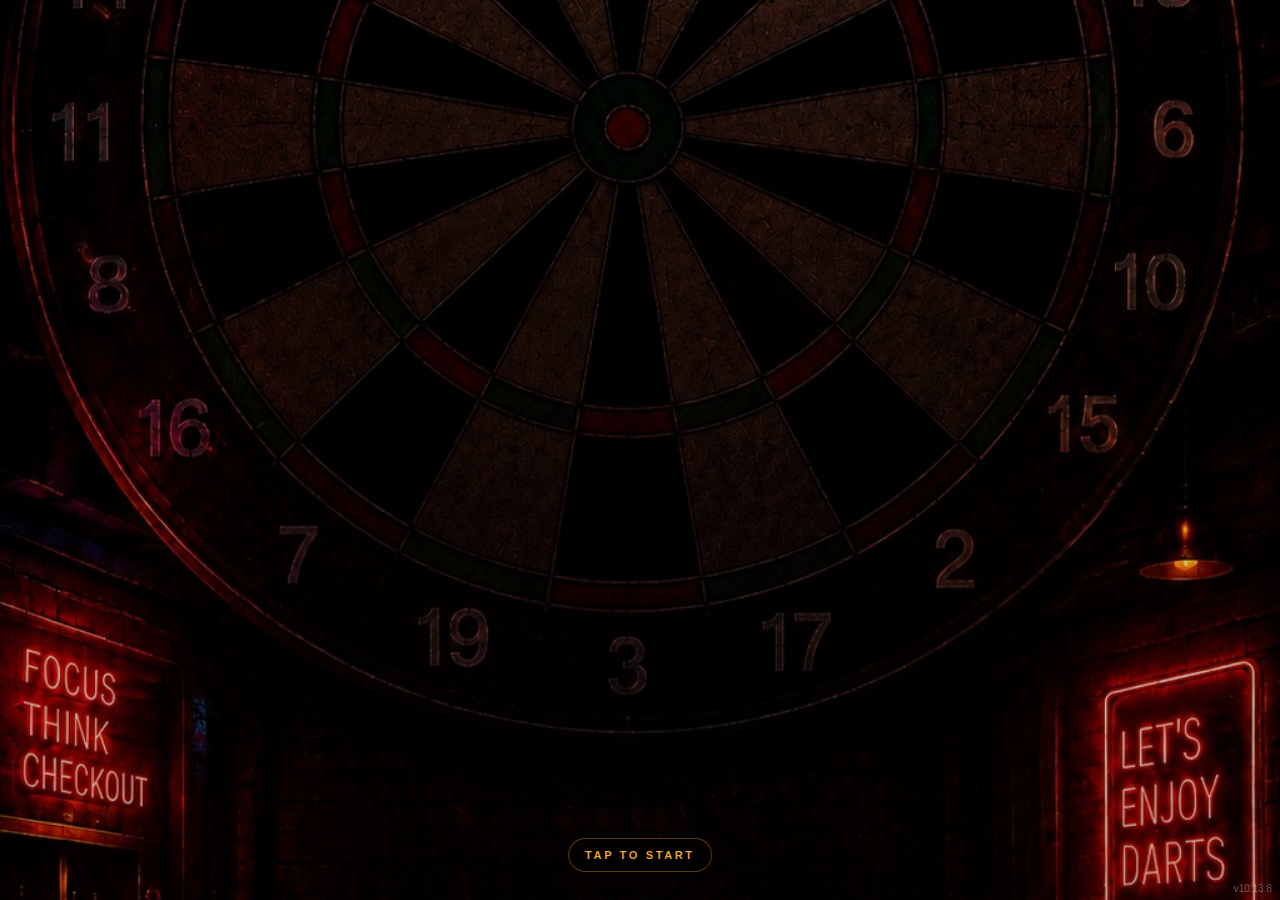
<file: index.html>
<!doctype html>
<html lang="ja">
<head>
<meta charset="utf-8">
<meta name="viewport" content="width=device-width,initial-scale=1,viewport-fit=cover,user-scalable=no">
<meta name="theme-color" content="#101014">
<meta name="apple-mobile-web-app-capable" content="yes">
<meta name="apple-mobile-web-app-title" content="OUT MASTER">
<link rel="manifest" href="manifest.json?v=10138">
<link rel="apple-touch-icon" href="icon-192.png">
<title>OUT MASTER v10.13.8</title>
<!-- v10.13.8 bull hardfix: green bull and red bull both return BULL=50 -->
<style>
*{box-sizing:border-box}
html,body{
  margin:0;
  height:100%;
  overflow:hidden;
  font-family:-apple-system,BlinkMacSystemFont,"Segoe UI",sans-serif;
  background:#09090d;
  color:#fff;
  -webkit-tap-highlight-color:transparent;
  -webkit-user-select:none;
  user-select:none;
}
button{font-family:inherit;touch-action:manipulation}
.screen{
  position:fixed;
  inset:0;
  display:flex;
  align-items:center;
  justify-content:center;
  transition:.36s ease;
}
.hide{
  opacity:0;
  pointer-events:none;
  transform:scale(1.02);
}
.bgOnly{
  position:absolute;
  inset:0;
  background:
    linear-gradient(180deg, rgba(0,0,0,.02), rgba(0,0,0,.24)),
    url("./assets/menu-bg.jpg") center/cover no-repeat;
}
.tapHint{
  position:absolute;
  left:50%;
  bottom:calc(28px + env(safe-area-inset-bottom));
  transform:translateX(-50%);
  z-index:2;
  padding:10px 16px;
  border:1px solid rgba(255,176,32,.35);
  border-radius:999px;
  background:rgba(0,0,0,.22);
  color:#ffb020;
  font-size:11px;
  letter-spacing:.24em;
  font-weight:900;
  animation:blink 1.3s infinite;
  backdrop-filter:blur(6px);
}
@keyframes blink{50%{opacity:.35}}

.menuOverlay{
  position:absolute;
  inset:0;
  background:
    linear-gradient(180deg, rgba(0,0,0,.16), rgba(0,0,0,.70)),
    url("./assets/menu-bg.jpg") center/cover no-repeat;
}
.menuOverlay::after{
  content:"";
  position:absolute;
  inset:0;
  background:radial-gradient(circle at center, rgba(0,0,0,.02), rgba(0,0,0,.54) 78%);
}
.menuPanel{
  position:relative;
  z-index:2;
  width:min(92vw,430px);
  display:flex;
  flex-direction:column;
  gap:13px;
  margin-top:clamp(120px, 22vh, 230px);
}
.logo{
  text-align:center;
  margin-bottom:20px;
  text-shadow:0 0 24px rgba(255,140,0,.8);
}
.logo .out{
  font-size:clamp(54px,16vw,100px);
  font-weight:1000;
  line-height:.88;
  color:#ff9d00;
}
.logo .master{
  font-size:clamp(50px,14vw,90px);
  font-weight:1000;
  line-height:.9;
  color:#fff3e4;
}
.menuBtn{
  position:relative;
  border:1px solid rgba(255,255,255,.42);
  background:rgba(12,12,16,.62);
  color:#fff4e8;
  backdrop-filter:blur(6px);
  border-radius:18px;
  min-height:74px;
  padding:14px 18px 14px 82px;
  text-align:left;
  box-shadow:0 12px 36px rgba(0,0,0,.35), inset 0 0 18px rgba(255,255,255,.03);
}
.menuBtn:active{transform:translateY(1px) scale(.99)}
.menuBtn.primary{
  border-color:rgba(255,176,32,.9);
  background:linear-gradient(180deg, rgba(255,153,0,.42), rgba(80,34,0,.62));
  box-shadow:0 0 28px rgba(255,153,0,.35), 0 14px 42px rgba(0,0,0,.45);
}
.menuIcon{
  position:absolute;
  left:20px;
  top:50%;
  transform:translateY(-50%);
  width:42px;
  height:42px;
  display:flex;
  align-items:center;
  justify-content:center;
  font-size:30px;
}
.menuTitle{
  display:block;
  font-size:26px;
  line-height:1;
  font-weight:1000;
  letter-spacing:.03em;
}
.menuSub{
  display:block;
  margin-top:7px;
  font-size:12px;
  color:#d8c3aa;
  font-weight:700;
}
.versionTiny{
  position:absolute;
  right:14px;
  bottom:calc(8px + env(safe-area-inset-bottom));
  z-index:3;
  color:rgba(255,255,255,.52);
  font-size:10px;
  letter-spacing:.12em;
  font-weight:800;
  text-shadow:0 1px 4px rgba(0,0,0,.9);
}

.boardScreen{
  background:#101014;
  justify-content:flex-start;
  padding:8px;
  overflow:hidden;
}
.boardShell{
  height:100dvh;
  width:100%;
  max-width:560px;
  display:grid;
  grid-template-rows:auto auto 1fr;
  gap:7px;
}
.card{
  background:#1b1b22;
  border:1px solid #30303a;
  border-radius:16px;
  padding:8px;
  width:100%;
  min-height:0;
}
.top{
  display:grid;
  grid-template-columns:1fr 1fr 1fr;
  gap:6px;
}
.infoLabel{color:#aaa;font-size:10px;text-align:center}
.infoValue{font-size:14px;font-weight:900;text-align:center;margin-top:2px}
.score{
  font-size:50px;
  font-weight:1000;
  text-align:center;
  color:#ffb020;
  line-height:.95;
}
.score.bad{color:#ef4444}
.status{
  min-height:22px;
  text-align:center;
  font-size:13px;
  font-weight:900;
  margin-top:4px;
}
.good{color:#22c55e}.bad{color:#ef4444}
.boardWrap{
  min-height:0;
  display:flex;
  flex-direction:column;
  align-items:center;
  justify-content:center;
  gap:7px;
}
svg{
  width:min(94vw, min(520px, 58dvh));
  max-height:58dvh;
  height:auto;
  display:block;
  overflow:visible;
}
.seg{cursor:pointer;stroke:#111;stroke-width:.55}
.black{fill:#242424}.white{fill:#ececec}.red{fill:#d84835}.green{fill:#2e8b57}
.label{
  font-size:10px;
  fill:#f5f5f5;
  text-anchor:middle;
  dominant-baseline:middle;
  font-weight:900;
  pointer-events:none;
}
.noout{
  width:78px;
  height:78px;
  border-radius:50%;
  border:5px solid #5a0f0f;
  background:radial-gradient(circle at 30% 30%, #ff6b6b, #c62828 70%);
  color:#fff;
  font-size:12px;
  font-weight:900;
  box-shadow:0 10px 24px rgba(0,0,0,.5);
}
.miniTop{display:flex;gap:7px;margin-bottom:7px}
.miniTop button{
  flex:1;
  border:0;
  border-radius:12px;
  padding:9px 8px;
  background:#2d2d36;
  color:white;
  font-weight:900;
  font-size:12px;
}
.miniTop .primary{background:#ffb020;color:#1a1200}
.perfectOverlay{
  position:fixed;
  inset:0;
  display:flex;
  align-items:center;
  justify-content:center;
  pointer-events:none;
  opacity:0;
  z-index:9999;
}
.perfectOverlay.show{animation:perfectPop .9s ease-out forwards}
.perfectBox{
  text-align:center;
  padding:22px 26px;
  border-radius:28px;
  background:rgba(0,0,0,.78);
  border:1px solid rgba(255,176,32,.45);
  box-shadow:0 0 48px rgba(255,176,32,.35);
}
.perfectBig{font-size:38px;font-weight:1000;color:#ffb020}
.perfectSmall{margin-top:7px;font-size:16px;font-weight:900}
.resultCard{
  position:fixed;
  inset:env(safe-area-inset-top) 8px env(safe-area-inset-bottom) 8px;
  z-index:30;
  display:flex;
  align-items:center;
  justify-content:center;
  background:rgba(0,0,0,.68);
  backdrop-filter:blur(8px);
}
.resultInner{
  width:min(92vw,420px);
  background:#1b1b22;
  border:1px solid #444451;
  border-radius:22px;
  padding:18px;
  box-shadow:0 18px 70px rgba(0,0,0,.55);
  text-align:center;
}
.bigResult{
  font-size:34px;
  font-weight:950;
  color:#ffb020;
  margin:8px 0;
}
@keyframes perfectPop{
  0%{opacity:0;transform:scale(.7)}
  12%{opacity:1;transform:scale(1.08)}
  70%{opacity:1;transform:scale(1)}
  100%{opacity:0;transform:scale(1.1)}
}
@media(max-height:760px){
  .menuPanel{margin-top:112px}
  .menuBtn{min-height:64px}
  .menuTitle{font-size:23px}
  .logo{display:none}
}
@media(max-width:390px){
  .menuPanel{margin-top:118px}
  .menuTitle{font-size:23px}
  .menuBtn{padding-left:72px}
  .menuIcon{left:18px}
}

.keyActive{
  outline:3px solid #ffb020!important;
  box-shadow:0 0 22px rgba(255,176,32,.55)!important;
  transform:translateY(1px) scale(.97);
}


.inputGuide{
  min-height:22px;
  text-align:center;
  color:#d8c3aa;
  font-size:12px;
  font-weight:900;
  letter-spacing:.04em;
  margin-top:2px;
}
.holdActive{
  outline:3px solid #ffb020!important;
  box-shadow:0 0 24px rgba(255,176,32,.65), 0 10px 24px rgba(0,0,0,.45)!important;
  transform:translateY(1px) scale(.96);
}


.audioSettingBlock{
  margin-top:14px;
  padding-top:14px;
  border-top:1px solid rgba(255,255,255,.12);
}
.audioSettingTitle{
  display:flex;
  justify-content:space-between;
  align-items:center;
  color:#fff4e8;
  font-size:13px;
  font-weight:900;
  margin-bottom:8px;
}
.audioSlider{
  width:100%;
  accent-color:#ffb020;
}
.audioSmall{
  color:#d8c3aa;
  font-size:11px;
  margin-top:4px;
}

/* v10.13.8 touch/settings recovery */
#settingsScreen{
  overflow-y:auto;
  align-items:flex-start;
  justify-content:center;
  -webkit-overflow-scrolling:touch;
  padding:calc(16px + env(safe-area-inset-top)) 0 calc(28px + env(safe-area-inset-bottom));
}
#settingsScreen .menuPanel{
  margin-top:0;
  padding-bottom:24px;
}
input[type=range], .audioSlider{
  touch-action:pan-x;
  pointer-events:auto;
}
#board, #board *{
  touch-action:none;
}

.countdownOverlay{
  position:fixed;
  inset:0;
  z-index:9998;
  display:flex;
  align-items:center;
  justify-content:center;
  background:rgba(0,0,0,.72);
  backdrop-filter:blur(8px);
  opacity:0;
  pointer-events:none;
  transition:.18s ease;
}
.countdownOverlay.show{
  opacity:1;
  pointer-events:auto;
}
.countdownNumber{
  font-size:clamp(72px,24vw,132px);
  line-height:1;
  font-weight:1000;
  color:#ffb020;
  text-shadow:0 0 34px rgba(255,176,32,.72);
  transform:scale(.86);
  animation:countPulse .72s ease-out;
}
@keyframes countPulse{
  0%{transform:scale(.55);opacity:.2}
  35%{transform:scale(1.1);opacity:1}
  100%{transform:scale(.92);opacity:.86}
}

</style>
</head>
<body>
<div id="titleScreen" class="screen">
  <div class="bgOnly"></div>
  <div class="tapHint">TAP TO START</div>
</div>

<div id="menuScreen" class="screen hide">
  <div class="menuOverlay"></div>
  <div class="menuPanel">
    <div class="logo">
      <div class="out">OUT</div>
      <div class="master">MASTER</div>
    </div>
    <button class="menuBtn primary" onclick="startTA()">
      <span class="menuIcon">⏱</span>
      <span class="menuTitle">TIME ATTACK</span>
      <span class="menuSub">最後の3本を脳に刻め</span>
    </button>
    <button class="menuBtn" onclick="startPractice()">
      <span class="menuIcon">🎯</span>
      <span class="menuTitle">PRACTICE</span>
      <span class="menuSub">じっくりルート練習</span>
    </button>
    <button class="menuBtn" onclick="showRanking()">
      <span class="menuIcon">🏆</span>
      <span class="menuTitle">RANKING</span>
      <span class="menuSub">端末内のベスト記録</span>
    </button>
    <button class="menuBtn" onclick="openSettings()">
      <span class="menuIcon">⚙</span>
      <span class="menuTitle">SETTINGS</span>
      <span class="menuSub">入力モード・サウンド設定</span>
    </button>
  </div>
  <div class="versionTiny">v10.13.8</div>
</div>


<div id="settingsScreen" class="screen hide">
  <div class="menuOverlay"></div>
  <div class="menuPanel">
    <div class="logo" style="margin-bottom:12px">
      <div class="master" style="font-size:48px">SETTINGS</div>
    </div>

    <div class="menuBtn" style="padding:18px">
      <div class="menuTitle" style="font-size:20px">INPUT MODE</div>
      <div class="menuSub" style="margin-top:12px">CLASSIC / BUTTON / FLICK</div>

      <div style="display:flex;gap:8px;margin-top:16px">
        <button id="classicModeBtn" onclick="setInputMode('CLASSIC')" style="flex:1;padding:12px;border-radius:12px;border:0;font-weight:900">CLASSIC</button>
        <button id="buttonModeBtn" onclick="setInputMode('BUTTON')" style="flex:1;padding:12px;border-radius:12px;border:0;font-weight:900">BUTTON</button>
        <button id="flickModeBtn" onclick="setInputMode('FLICK')" style="flex:1;padding:12px;border-radius:12px;border:0;font-weight:900">FLICK</button>
      </div>

      <div id="modeExplain" style="margin-top:14px;font-size:12px;color:#d8c3aa;line-height:1.6">
      </div>
    </div>

    <div class="menuBtn" style="padding:18px">
      <div class="menuTitle" style="font-size:20px">SOUND</div>

      <div style="display:flex;gap:8px;margin-top:16px">
        <button onclick="toggleSound()" id="settingsSoundBtn" style="flex:1;padding:12px;border-radius:12px;border:0;font-weight:900">
          SOUND ON
        </button>
      </div>
    </div>

    
    <div class="menuBtn" style="padding:18px">
      <div class="menuTitle" style="font-size:20px">AUDIO</div>
      <div class="menuSub" style="margin-top:8px">BGM / SE VOLUME</div>

      <div class="audioSettingBlock">
        <div class="audioSettingTitle">
          <span>BGM</span>
          <button id="settingsBgmBtn" onclick="toggleBgm()" style="padding:8px 12px;border-radius:10px;border:0;font-weight:900">BGM ON</button>
        </div>

        <input id="bgmVolumeSlider" class="audioSlider" type="range" min="0" max="100" value="22" oninput="setBgmVolume(this.value)" onchange="setBgmVolume(this.value)">
        <div class="audioSmall">背景音量</div>
      </div>

      <div class="audioSettingBlock">
        <div class="audioSettingTitle">
          <span>SE VOLUME</span>
          <span id="seVolumeValue">82%</span>
        </div>

        <input id="seVolumeSlider" class="audioSlider" type="range" min="0" max="100" value="82" oninput="setSeVolume(this.value)" onchange="setSeVolume(this.value)">
        <div class="audioSmall">命中音・歓声・MISS音量</div>
      </div>
    </div>

<button class="menuBtn primary" onclick="closeSettings()">
      <span class="menuTitle">BACK</span>
    </button>
  </div>
</div>

<div id="boardScreen" class="screen boardScreen hide">
  <div class="boardShell">
    <div class="miniTop">
      <button onclick="backToMenu()">MENU</button>
      <button class="primary" onclick="startTA()">RESTART</button>
      <button onclick="toggleSound()" id="soundBtn">音 ON</button>
    </div>
    <div class="card">
      <div class="top">
        <div><div class="infoLabel">ROUND</div><div class="infoValue" id="round">- / 8</div></div>
        <div><div class="infoLabel">TIME</div><div class="infoValue"><span id="timer">0.00</span>s</div></div>
        <div><div class="infoLabel">MISS</div><div class="infoValue" id="miss">0</div></div>
      </div>
      <div style="text-align:center;color:#aaa;font-size:12px;margin-top:4px">残り点</div>
      <div class="score" id="score">---</div>
      <div id="status" class="status"></div>
    </div>
    <div class="card boardWrap">
      <svg id="board" viewBox="-120 -120 240 240" aria-label="dart board"></svg>
      <div class="inputGuide" id="inputGuide">CLASSIC: 盤面そのまま</div>
      <div id="tdButtonWrap" style="display:flex;align-items:center;gap:12px">
<button id="tripleBtn" class="noout" style="width:66px;height:66px;background:radial-gradient(circle at 30% 30%, #8b5cf6, #4c1d95 70%);border-color:#2e1065;font-size:20px">T</button>

<button class="noout" onclick="answerNoOut()">上がれない</button>

<button id="doubleBtn" class="noout" style="width:66px;height:66px;background:radial-gradient(circle at 30% 30%, #22c55e, #166534 70%);border-color:#14532d;font-size:20px">D</button>
</div>
    </div>
  </div>
</div>

<div class="resultCard hide" id="resultCard">
  <div class="resultInner">
    <div style="color:#aaa">RESULT</div>
    <div class="bigResult" id="finalScore"></div>
    <div id="detail" style="color:#ccc;font-size:13px;line-height:1.5"></div>
    <div style="display:flex;gap:8px;margin-top:14px">
      <button class="menuBtn primary" style="min-height:auto;padding:12px;text-align:center" onclick="startTA()">もう一回</button>
      <button class="menuBtn" style="min-height:auto;padding:12px;text-align:center" onclick="backToMenu()">MENU</button>
    </div>
  </div>
</div>

<div class="perfectOverlay" id="perfectOverlay">
  <div class="perfectBox">
    <div class="perfectBig" id="perfectBig">PERFECT!!</div>
    <div class="perfectSmall" id="perfectSmall">王道ルートボーナス -0.5s!!</div>
  </div>
</div>

<div class="countdownOverlay" id="countdownOverlay">
  <div class="countdownNumber" id="countdownNumber">3</div>
</div>

<script>
const nums = [20,1,18,4,13,6,10,15,2,17,3,19,7,16,8,11,14,9,12,5];
const all = [];
for(let n=1;n<=20;n++){
  all.push({name:String(n),score:n,kind:"S"});
  all.push({name:"D"+n,score:n*2,kind:"D"});
  all.push({name:"T"+n,score:n*3,kind:"T"});
}
all.push({name:"BULL",score:50,kind:"B"});

const STORE_KEY = "outMasterBoardV10138";
let store = loadStore();

let playing=false, practiceMode=false, current=0, displayRem=0, round=0, miss=0, startTime=0, timerId=null, answerRoutes=[];
let bonusTime = 0;
let selectedThrows=[];

let heldMode=null;
let flickStart=null;
let lastPointerAt=0;

function updateHoldVisual(){
  const t=document.getElementById("tripleBtn");
  const d=document.getElementById("doubleBtn");
  if(t)t.classList.toggle("holdActive", heldMode==="T");
  if(d)d.classList.toggle("holdActive", heldMode==="D");
}

function modePress(mode){
  if(store.inputMode!=="BUTTON") return;
  heldMode=mode;
  playSE("button");
  updateHoldVisual();
}

function modeRelease(){
  heldMode=null;
  updateHoldVisual();
}

function installHoldButtons(){
  const t=document.getElementById("tripleBtn");
  const d=document.getElementById("doubleBtn");

  const bind=(el,mode)=>{
    if(!el)return;

    const down=(e)=>{
      if(store.inputMode!=="BUTTON")return;
      e.preventDefault();
      e.stopPropagation();
      modePress(mode);
    };

    const up=(e)=>{
      if(store.inputMode!=="BUTTON")return;
      e.preventDefault();
      e.stopPropagation();
      modeRelease();
    };

    el.addEventListener("touchstart", down, {passive:false});
    el.addEventListener("touchend", up, {passive:false});
    el.addEventListener("touchcancel", up, {passive:false});
    el.addEventListener("pointerdown", down);
    el.addEventListener("pointerup", up);
    el.addEventListener("pointercancel", up);
    el.addEventListener("mousedown", down);
    el.addEventListener("mouseup", up);
    el.addEventListener("mouseleave", up);
  };

  bind(t,"T");
  bind(d,"D");
}

function updateInputGuide(){
  const guide=document.getElementById("inputGuide");
  const wrap=document.getElementById("tdButtonWrap");

  if(wrap){
    wrap.style.display = store.inputMode==="BUTTON" ? "flex" : "none";
  }

  if(!guide)return;

  if(store.inputMode==="CLASSIC"){
    guide.textContent="CLASSIC: 盤面そのまま";
  }

  if(store.inputMode==="BUTTON"){
    guide.textContent="BUTTON: T/Dを押しながら数字";
  }

  if(store.inputMode==="FLICK"){
    guide.textContent="↑ T   /   TAP S   /   ↓ D";
  }
}

function baseNumber(name){
  if(name==="BULL" || name==="SBULL") return "BULL";
  return String(name).replace("D","").replace("T","");
}

function applyMultiplier(name,multi){
  const num=baseNumber(name);
  if(num==="BULL") return "BULL";
  if(multi==="T") return "T"+num;
  if(multi==="D") return "D"+num;
  return String(num);
}

function boardPointerDown(e,name){
  if(e){
    e.preventDefault();
    e.stopPropagation();
  }
  flickStart={x:e.clientX,y:e.clientY,name};
}

function boardPointerUp(e,name){
  if(e){
    e.preventDefault();
    e.stopPropagation();
  }
  lastPointerAt=Date.now();

  if(store.inputMode==="FLICK" && flickStart){
    const dy=e.clientY-flickStart.y;
    flickStart=null;
    if(dy < -26){ tap(applyMultiplier(name,"T")); return; }
    if(dy > 26){ tap(applyMultiplier(name,"D")); return; }
    tap(applyMultiplier(name,"S"));
    return;
  }

  flickStart=null;

  if(store.inputMode==="BUTTON"){
    tap(applyMultiplier(name, heldMode || "S"));
    return;
  }

  tap(name);
}


function loadStore(){
  try{return Object.assign({sound:true,bgm:true,bgmVolume:0.22,seVolume:0.82,inputMode:"CLASSIC",best:null,ranking:[]}, JSON.parse(localStorage.getItem(STORE_KEY)||"{}"))}
  catch(e){return {sound:true,bgm:true,bgmVolume:0.22,seVolume:0.82,inputMode:"CLASSIC",best:null,ranking:[]}}
}
function saveStore(){localStorage.setItem(STORE_KEY, JSON.stringify(store))}
function transition(from,to){
  document.getElementById(from).classList.add("hide");
  setTimeout(()=>document.getElementById(to).classList.remove("hide"),240);
}
document.getElementById("titleScreen").addEventListener("click",()=>{ startBgmIfNeeded(); transition("titleScreen","menuScreen"); });

function updateModeButtons(){
  const map = {
    CLASSIC: document.getElementById("classicModeBtn"),
    BUTTON: document.getElementById("buttonModeBtn"),
    FLICK: document.getElementById("flickModeBtn")
  };

  Object.entries(map).forEach(([key,btn])=>{
    if(!btn)return;
    const active = store.inputMode === key;
    btn.style.background = active ? "#ffb020" : "#2d2d36";
    btn.style.color = active ? "#1a1200" : "#fff";
  });

  const explain=document.getElementById("modeExplain");
  if(!explain)return;

  if(store.inputMode==="CLASSIC"){
    explain.innerHTML = "リアル盤面入力<br>T/Dリングを直接タップ";
  }

  if(store.inputMode==="BUTTON"){
    explain.innerHTML = "T/Dボタンを押しながら数字入力<br>普通タップは全てシングル";
  }

  if(store.inputMode==="FLICK"){
    explain.innerHTML = "タップ=S<br>上フリック=T<br>下フリック=D";
  }
}

function setInputMode(mode){
  store.inputMode = mode;
  saveStore();
  updateModeButtons();
  updateInputGuide();
}

function openSettings(){
  transition("menuScreen","settingsScreen");
  updateModeButtons();
  applyAudioSettings();
  updateSoundText();
}

function closeSettings(){
  document.getElementById("settingsScreen").classList.add("hide");
  setTimeout(()=>document.getElementById("menuScreen").classList.remove("hide"),120);
}


let bgmFadeInterval=null;

function applyAudioSettings(){
  const bgm=document.getElementById("bgmAudio");
  if(bgm){
    bgm.volume = Number(store.bgmVolume ?? 0.22);
  }

  const bgmBtn=document.getElementById("settingsBgmBtn");
  if(bgmBtn){
    bgmBtn.textContent = store.bgm ? "BGM ON" : "BGM OFF";
    bgmBtn.style.background = store.bgm ? "#ffb020" : "#2d2d36";
    bgmBtn.style.color = store.bgm ? "#1a1200" : "#fff";
  }

  const bgmSlider=document.getElementById("bgmVolumeSlider");
  if(bgmSlider) bgmSlider.value = Math.round((store.bgmVolume ?? 0.22)*100);

  const seSlider=document.getElementById("seVolumeSlider");
  if(seSlider) seSlider.value = Math.round((store.seVolume ?? 0.82)*100);

  const seValue=document.getElementById("seVolumeValue");
  if(seValue) seValue.textContent = Math.round((store.seVolume ?? 0.82)*100) + "%";
}

function toggleBgm(){
  store.bgm = !store.bgm;
  saveStore();
  applyAudioSettings();
  if(store.bgm) startBgmIfNeeded();
  else {
    const bgm=document.getElementById("bgmAudio");
    if(bgm) bgm.pause();
  }
}

function setBgmVolume(v){
  store.bgmVolume = Number(v)/100;
  saveStore();
  applyAudioSettings();
  if(store.bgm) startBgmIfNeeded();
}

function setSeVolume(v){
  store.seVolume = Number(v)/100;
  saveStore();
  applyAudioSettings();
}

function startFadeLoopBgm(){
  const bgm=document.getElementById("bgmAudio");
  if(!bgm || !store.bgm) return;

  if(bgmFadeInterval) clearInterval(bgmFadeInterval);

  bgmFadeInterval=setInterval(()=>{
    if(!bgm.duration || isNaN(bgm.duration)) return;

    const remain = bgm.duration - bgm.currentTime;
    const target = Number(store.bgmVolume ?? 0.22);

    if(remain <= 2.2){
      const ratio = Math.max(0.05, remain / 2.2);
      bgm.volume = target * ratio;
    }else{
      bgm.volume = target;
    }

    if(remain <= 0.08){
      bgm.currentTime = 0;
      bgm.volume = target;
      const p=bgm.play();
      if(p && p.catch) p.catch(()=>{});
    }
  }, 40);
}

function startBgmIfNeeded(){
  const bgm=document.getElementById("bgmAudio");
  if(!bgm || !store.bgm) return;
  bgm.volume = Number(store.bgmVolume ?? 0.22);
  const p = bgm.play();
  if(p && p.catch) p.catch(()=>{});
  startFadeLoopBgm();
}

function playSE(type){
  if(!store.sound) return;
  const map = {
    button:"seButton",
    single:"seSingle",
    triple:"seTriple",
    double:"seDouble",
    bull:"seBull",
    perfect:"sePerfect",
    miss:"seMiss",
    good:"seGood"
  };
  const el=document.getElementById(map[type]);
  if(!el) return;
  try{
    el.pause();
    el.currentTime=0;
    el.volume = Number(store.seVolume ?? 0.82);
    const p = el.play();
    if(p && p.catch) p.catch(()=>{});
  }catch(e){}
}

function toggleSound(){
  store.sound=!store.sound; saveStore(); updateSoundText();
}
function updateSoundText(){
  const sbtn=document.getElementById("settingsSoundBtn");
  if(sbtn){
    sbtn.textContent = store.sound ? "SOUND ON" : "SOUND OFF";
    sbtn.style.background = store.sound ? "#ffb020" : "#2d2d36";
    sbtn.style.color = store.sound ? "#1a1200" : "#fff";
  }

  const text="音 " + (store.sound?"ON":"OFF");
  const b=document.getElementById("soundBtn"); if(b)b.textContent=text;
  const m=document.getElementById("soundMenuText"); if(m)m.textContent="SOUND " + (store.sound?"ON":"OFF");
}
function missSound(){
  if(!store.sound)return;
  try{
    const ctx=new (window.AudioContext||window.webkitAudioContext)();
    const osc=ctx.createOscillator();
    const gain=ctx.createGain();
    osc.type="sawtooth"; osc.frequency.value=145;
    gain.gain.setValueAtTime(.12, ctx.currentTime);
    gain.gain.exponentialRampToValueAtTime(.001, ctx.currentTime+.18);
    osc.connect(gain); gain.connect(ctx.destination);
    osc.start(); osc.stop(ctx.currentTime+.18);
  }catch(e){}
}
function showPerfect(big,small){
  const o=document.getElementById("perfectOverlay");
  document.getElementById("perfectBig").textContent=big;
  document.getElementById("perfectSmall").textContent=small;
  o.classList.remove("show"); void o.offsetWidth; o.classList.add("show");
}
function startTA(){
  practiceMode=false;
  startBgmIfNeeded();
  document.getElementById("titleScreen").classList.add("hide");
  document.getElementById("menuScreen").classList.add("hide");
  document.getElementById("settingsScreen").classList.add("hide");
  document.getElementById("resultCard").classList.add("hide");
  runCountdown(()=>startGame(false));
}
function startPractice(){
  practiceMode=true;
  startGame(true);
}
function runCountdown(done){
  const overlay=document.getElementById("countdownOverlay");
  const number=document.getElementById("countdownNumber");
  const steps=["3","2","1","START"];
  let i=0;
  overlay.classList.add("show");
  const tick=()=>{
    number.textContent=steps[i];
    number.style.animation="none";
    void number.offsetWidth;
    number.style.animation="countPulse .72s ease-out";
    i++;
    if(i<steps.length){
      setTimeout(tick, i===3 ? 760 : 1000);
    }else{
      setTimeout(()=>{
        overlay.classList.remove("show");
        done();
      },520);
    }
  };
  tick();
}
function startGame(isPractice){
  if(typeof isPractice === "boolean") practiceMode=isPractice;
  startBgmIfNeeded();
  document.getElementById("titleScreen").classList.add("hide");
  document.getElementById("menuScreen").classList.add("hide");
  document.getElementById("settingsScreen").classList.add("hide");
  document.getElementById("resultCard").classList.add("hide");
  document.getElementById("boardScreen").classList.remove("hide");
  playing=!practiceMode; round=1; miss=0; bonusTime=0; selectedThrows=[];
  document.getElementById("miss").textContent=miss;
  clearInterval(timerId);
  if(!practiceMode){
    startTime=performance.now();
    document.getElementById("timer").textContent="0.00";
    timerId=setInterval(()=>document.getElementById("timer").textContent=((performance.now()-startTime)/1000).toFixed(2),50);
  }else{
    startTime=0;
    document.getElementById("timer").textContent="FREE";
  }
  setQuestion();
}
function backToMenu(){
  clearInterval(timerId);
  document.getElementById("resultCard").classList.add("hide");
  document.getElementById("boardScreen").classList.add("hide");
  setTimeout(()=>document.getElementById("menuScreen").classList.remove("hide"),220);
}
function showRanking(){
  document.getElementById("titleScreen").classList.add("hide");
  document.getElementById("settingsScreen").classList.add("hide");
  document.getElementById("boardScreen").classList.add("hide");
  document.getElementById("menuScreen").classList.remove("hide");
  const rows = store.ranking.length
    ? store.ranking.map((r,i)=>`${i+1}. ${r.name} / ${Number(r.time).toFixed(2)}秒 / MISS ${r.miss}`).join("\n")
    : "まだ記録なし";
  document.getElementById("finalScore").textContent="RANKING";
  const detail=document.getElementById("detail");
  detail.style.whiteSpace="pre-line";
  detail.textContent=rows;
  document.getElementById("resultCard").classList.remove("hide");
}
function today(){
  const d=new Date();
  return `${d.getFullYear()}-${String(d.getMonth()+1).padStart(2,"0")}-${String(d.getDate()).padStart(2,"0")}`;
}
function registerRanking(final, raw){
  if(practiceMode)return;
  if(store.best===null || final < store.best) store.best=final;
  const name=prompt("ランキング登録名", localStorage.getItem("outMasterName") || "HOKUTO") || "NO NAME";
  localStorage.setItem("outMasterName", name);
  store.ranking.push({name:name.slice(0,12), time:Number(final.toFixed(2)), raw:Number(raw.toFixed(2)), miss, bonus:Number(bonusTime.toFixed(1)), date:today()});
  store.ranking.sort((a,b)=>a.time-b.time || a.miss-b.miss);
  store.ranking=store.ranking.slice(0,10);
  saveStore();
}
function polar(r,a){return [r*Math.cos(a), r*Math.sin(a)]}
function wedgePath(r1,r2,a1,a2){
  const [x1,y1]=polar(r2,a1),[x2,y2]=polar(r2,a2),[x3,y3]=polar(r1,a2),[x4,y4]=polar(r1,a1);
  return `M ${x1} ${y1} A ${r2} ${r2} 0 0 1 ${x2} ${y2} L ${x3} ${y3} A ${r1} ${r1} 0 0 0 ${x4} ${y4} Z`;
}
function addWedge(svg,r1,r2,a1,a2,cls,name){
  const p=document.createElementNS("http://www.w3.org/2000/svg","path");
  p.setAttribute("d",wedgePath(r1,r2,a1,a2));
  p.setAttribute("class","seg "+cls);
  p.onpointerdown=(e)=>boardPointerDown(e,name);
  p.onpointerup=(e)=>boardPointerUp(e,name);
  if(!window.PointerEvent) p.onclick=(e)=>boardClickFallback(e,name);
  svg.appendChild(p);
}
function addCircle(svg,r,cls,name){
  const c=document.createElementNS("http://www.w3.org/2000/svg","circle");
  c.setAttribute("cx",0); c.setAttribute("cy",0); c.setAttribute("r",r);
  c.setAttribute("class","seg "+cls);
  c.onpointerdown=(e)=>boardPointerDown(e,name);
  c.onpointerup=(e)=>boardPointerUp(e,name);
  if(!window.PointerEvent) c.onclick=(e)=>boardClickFallback(e,name);
  svg.appendChild(c);
}
function drawBoard(){
  const svg=document.getElementById("board");
  svg.innerHTML="";
  const start=-Math.PI/2 - Math.PI/20;
  for(let i=0;i<20;i++){
    const n=nums[i], a1=start+i*Math.PI/10, a2=start+(i+1)*Math.PI/10;
    const base=(i%2===0)?"black":"white";
    const ring=(i%2===0)?"red":"green";
    addWedge(svg,76,100,a1,a2,ring,"D"+n);
    addWedge(svg,54,76,a1,a2,base,String(n));
    addWedge(svg,34,56,a1,a2,ring,"T"+n);
    addWedge(svg,11,36,a1,a2,base,String(n));
    const mid=(a1+a2)/2,[lx,ly]=polar(110,mid);
    const t=document.createElementNS("http://www.w3.org/2000/svg","text");
    t.setAttribute("x",lx); t.setAttribute("y",ly); t.setAttribute("class","label"); t.textContent=n;
    svg.appendChild(t);
  }
  addCircle(svg,11,"green","BULL");
  addCircle(svg,5.8,"red","BULL");
}
function isFinish(t){return t.kind==="D" || t.kind==="T" || t.kind==="B"}
function findRoutes(score,darts=3){
  const res=[];
  function dfs(rem,left,path){
    if(left===0){if(rem===0)res.push(path);return}
    for(const t of all){
      
      if(t.score>rem)continue;
      const next=rem-t.score;
      if(next===1)continue;
      if(left===1 && !isFinish(t))continue;
      dfs(next,left-1,path.concat(t));
      if(res.length>300)return;
    }
  }
  dfs(score,darts,[]);
  return res;
}
function chooseScore(){
  const hot=[170,167,164,161,160,158,157,156,155,154,153,152,151,150,149,148,147,146,145,144,143,142,141,140,139,138,137,136,135,134,133,132,131,130,129,128,127,126,125,124,123,122,121,120,119,118,117,116,115,114,113,112,111,110,109,108,107,106,105,104,103,102,101,100,99,98,97,96,95,94,93,92,91,90,89,88,87,86,85,84,83,82,81,80,79,78,77,76,75,74,73,72,71,70,69,68,67,66,65,64,63,62,61,60,59,58,57,56,55,54,53,52,51,50,49,48,47,46,45,44,43,42,41,40,39,38,37,36,35,34,33,32,31,30,29,28,27,26,25,24,23,22,21,20,19,18,17,16,15,14,13,12,11,10,9,8,7,6,5,4,3,2,169,168,166,165,163,162,159];
  return hot[Math.floor(Math.random()*hot.length)];
}
function setQuestion(){
  current=chooseScore();
  displayRem=current;
  answerRoutes=findRoutes(current,3);
  updateScoreDisplay();
  document.getElementById("round").textContent=practiceMode ? `P ${round}` : `${round}/8`;
  document.getElementById("status").textContent="";
  selectedThrows=[];
}
function updateScoreDisplay(extraClass=""){
  const el=document.getElementById("score");
  el.textContent=displayRem;
  el.className="score " + extraClass;
}
const popularRoutes={
  170:["T20","T20","BULL"],167:["T20","T19","BULL"],164:["T20","T18","BULL"],161:["T20","T17","BULL"],
  160:["T20","T20","D20"],158:["T20","T20","D19"],157:["T20","T19","D20"],156:["T20","T20","D18"],
  155:["T20","T19","D19"],154:["T20","T18","D20"],121:["T20","11","BULL"],100:["T20","D20"],
  81:["T19","D12"],72:["16","D20"],68:["T20","D4"],40:["D20"]
};
function isPopularRoute(names){
  const r=popularRoutes[current]; if(!r)return false;
  return r.join("|")===names.join("|");
}
function throwByName(name){
  if(name==="SBULL") return {name:"BULL",score:50,kind:"B"};
  if(name==="BULL") return {name:"BULL",score:50,kind:"B"};
  return all.find(t=>t.name===name);
}
function judgeSelectedRoute(names){
  let rem=current;
  for(const name of names){
    const t=throwByName(name); if(!t)return false;
    rem-=t.score;
    if(rem<0)return false;
    if(rem===1)return false;
    if(rem===0)return isFinish(t);
  }
  return false;
}
function calcRemaining(names){
  let rem=current;
  for(const name of names){
    const t=throwByName(name); if(!t)return current;
    rem-=t.score;
  }
  return rem;
}

function boardClickFallback(e,name){
  // PointerEvent対応端末ではpointerupだけで入力。clickとの二重入力を完全防止。
  if("PointerEvent" in window) return;
  if(Date.now()-lastPointerAt < 700) return;

  if(store.inputMode==="BUTTON"){
    tap(applyMultiplier(name, heldMode || "S"));
    return;
  }

  if(store.inputMode==="FLICK"){
    tap(applyMultiplier(name,"S"));
    return;
  }

  tap(name);
}

function tap(name){
if(!current)return;

  if(name==="BULL") playSE("bull");
  else if(name.startsWith("T")) playSE("triple");
  else if(name.startsWith("D")) playSE("double");
  else playSE("single");

  selectedThrows.push(name);
  displayRem=calcRemaining(selectedThrows);
  if(displayRem<0){
    updateScoreDisplay("bad");
    flash(false,`❌ BUST ${selectedThrows.join(" → ")}`);
    selectedThrows=[];
    setTimeout(()=>nextRound(false),650);
    return;
  }
  if(displayRem===1){
    updateScoreDisplay("bad");
    flash(false,`❌ 残り1 詰み ${selectedThrows.join(" → ")}`);
    selectedThrows=[];
    setTimeout(()=>nextRound(false),650);
    return;
  }

  // v10.13.8: 0になったのに最後がマスターアウトじゃない場合は即ミス
  if(displayRem===0 && !judgeSelectedRoute(selectedThrows)){
    updateScoreDisplay("bad");
    flash(false,`❌ マスターアウト失敗 ${selectedThrows.join(" → ")}`);
    selectedThrows=[];
    setTimeout(()=>nextRound(false),650);
    return;
  }

  updateScoreDisplay();
  flash(true,"入力: "+selectedThrows.join(" → "));
  if(judgeSelectedRoute(selectedThrows)){
    const popular=isPopularRoute(selectedThrows);
    if(popular){bonusTime+=.5; showPerfect("PERFECT!!","王道ルートボーナス -0.5s!!"); playSE("perfect"); playSE("perfect")}
    if(popular){ playSE("perfect"); } else { playSE("good"); } // audiofix-good
    flash(true,`⭕ ${popular ? "PERFECT！" : "GOOD."} ${selectedThrows.join(" → ")}`);
    selectedThrows=[];
    setTimeout(()=>nextRound(true),560);
    return;
  }
  if(selectedThrows.length<3)return;
  flash(false,`❌ ${selectedThrows.join(" → ")} 不正解`);
  selectedThrows=[];
  setTimeout(()=>nextRound(false),650);
}
function answerNoOut(){
  if(!current)return;
  const ok=answerRoutes.length===0;
  flash(ok,ok?"⭕ 上がれない 正解":"❌ 上がれる");
  setTimeout(()=>nextRound(ok),320);
}
function flash(ok,msg){
  const s=document.getElementById("status");
  s.className="status "+(ok?"good":"bad");
  s.textContent=msg;
  if(!ok)playSE("miss");
}
function nextRound(ok){
  if(!ok)miss++;
  document.getElementById("miss").textContent=miss;
  if(practiceMode){round++; setQuestion(); return}
  if(round>=8 && playing){finishGame(); return}
  if(playing){round++; setQuestion()}
}
function finishGame(){
  playing=false;
  clearInterval(timerId);
  const raw=(performance.now()-startTime)/1000;
  const final=Math.max(0,raw+(miss*5)-bonusTime);
  document.getElementById("finalScore").textContent=final.toFixed(2)+" 秒";
  document.getElementById("detail").style.whiteSpace="normal";
  document.getElementById("detail").textContent=`実時間 ${raw.toFixed(2)}秒 + ミス${miss}個 × 5秒 - 王道ボーナス${bonusTime.toFixed(1)}秒`;
  document.getElementById("resultCard").classList.remove("hide");
  registerRanking(final,raw);
}




// PCデバッグ用: BUTTONモード時、T/Dキー押しっぱなしで連動
window.addEventListener("keydown",(e)=>{
  if(store.inputMode!=="BUTTON") return;
  const k=e.key.toLowerCase();
  if(k==="t"){ e.preventDefault(); modePress("T"); }
  if(k==="d"){ e.preventDefault(); modePress("D"); }
});
window.addEventListener("keyup",(e)=>{
  if(store.inputMode!=="BUTTON") return;
  const k=e.key.toLowerCase();
  if((k==="t" && heldMode==="T") || (k==="d" && heldMode==="D")) modeRelease();
});

if("serviceWorker" in navigator && location.protocol!=="file:"){
  navigator.serviceWorker.register("./service-worker.js?v=10138").catch(()=>{});
}
updateSoundText();
applyAudioSettings();
installHoldButtons();
updateInputGuide();
updateModeButtons();
applyAudioSettings();
drawBoard();
</script>



<!-- VERSION: 10138 -->

<audio id="seButton" src="./assets/se/button.wav" preload="auto"></audio>
<audio id="seSingle" src="./assets/se/single.wav" preload="auto"></audio>
<audio id="seTriple" src="./assets/se/triple.wav" preload="auto"></audio>
<audio id="seDouble" src="./assets/se/double.wav" preload="auto"></audio>
<audio id="seBull" src="./assets/se/bull.wav" preload="auto"></audio>
<audio id="sePerfect" src="./assets/se/perfect.mp3" preload="auto"></audio>
<audio id="seMiss" src="./assets/se/miss.wav" preload="auto"></audio>
<audio id="seGood" src="./assets/se/good.mp3" preload="auto"></audio>
<audio id="bgmAudio" src="./assets/bgm.mp3" preload="auto"></audio>


<div id="debugVersion" style="position:fixed;right:8px;bottom:6px;color:#ffffff55;font-size:10px;z-index:9999">v10.13.8</div>
</body>
</html>
</file>
